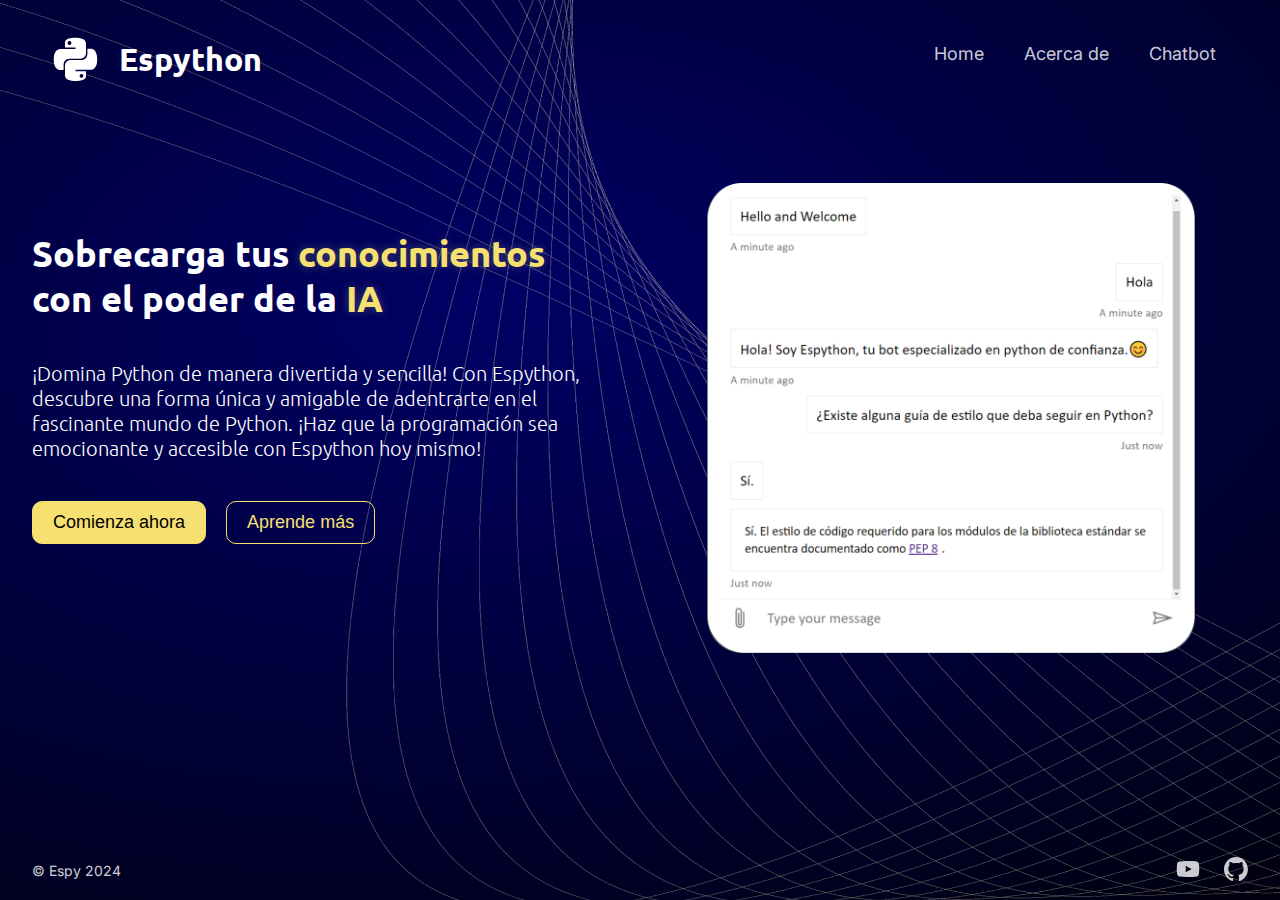
<file: index.html>
<!DOCTYPE html>

<html lang="en">
    <head>
        <meta charset="UTF-8" />
        <meta name="viewport" content="width=device-width, initial-scale=1.0" />
        <link rel="stylesheet" type="text/css" href="style.css" />
        <link rel="icon" href="images/python.ico" />
        <title>Espython</title>

        <link rel="preconnect" href="https://fonts.googleapis.com" />
        <link rel="preconnect" href="https://fonts.gstatic.com" crossorigin />
        <link
            href="https://fonts.googleapis.com/css2?family=Inter:wght@100..900&family=Ubuntu:ital,wght@0,300;0,400;0,500;0,700;1,300;1,400;1,500;1,700&display=swap"
            rel="stylesheet"
        />
    </head>

    <body>
        <header>
            <div class="left">
                <img src="images/python.svg" alt="logo de python" />
                <h1>Espython</h1>
            </div>
            <div class="right">
                <a href="index.html">Home</a>
                <a href="about.html">Acerca de</a>
                <a href="chatbot.html">Chatbot</a>
            </div>
        </header>

        <main>
            <div class="hero">
                <div>
                    <h2>
                        Sobrecarga tus
                        <span
                            style="
                                color: #f6e070;
                                text-shadow: 0 0 10px rgba(131, 131, 131, 0.5);
                            "
                            >conocimientos</span
                        >
                        con el poder de la
                        <span
                            style="
                                color: #f6e070;
                                text-shadow: 0 0 10px rgba(131, 131, 131, 0.5);
                            "
                            >IA</span
                        >
                    </h2>
                    <p>
                        ¡Domina Python de manera divertida y sencilla! Con
                        Espython, descubre una forma única y amigable de
                        adentrarte en el fascinante mundo de Python. ¡Haz que la
                        programación sea emocionante y accesible con Espython
                        hoy mismo!
                    </p>
                    <div class="hero-buttons">
                        <button onclick="window.location.href='chatbot.html'">
                            Comienza ahora
                        </button>
                        <button onclick="window.location.href='about.html'">
                            Aprende más
                        </button>
                    </div>
                </div>
                <img src="images/ejemplo.png" alt="ejemplo uso" />
            </div>
        </main>
        <footer>
            <p>&copy; Espy 2024</p>
            <div class="footer-links">
                <a target="blank" href="https://www.youtube.com/@EspySoftware">
                    <img src="images/youtube.svg" alt="youtube" />
                </a>
                <a
                    target="blank"
                    href="https://github.com/dannasndz/Web_Bot_Espy"
                >
                    <img src="images/github.svg" alt="github" />
                </a>
            </div>
        </footer>
    </body>
</html>
</file>
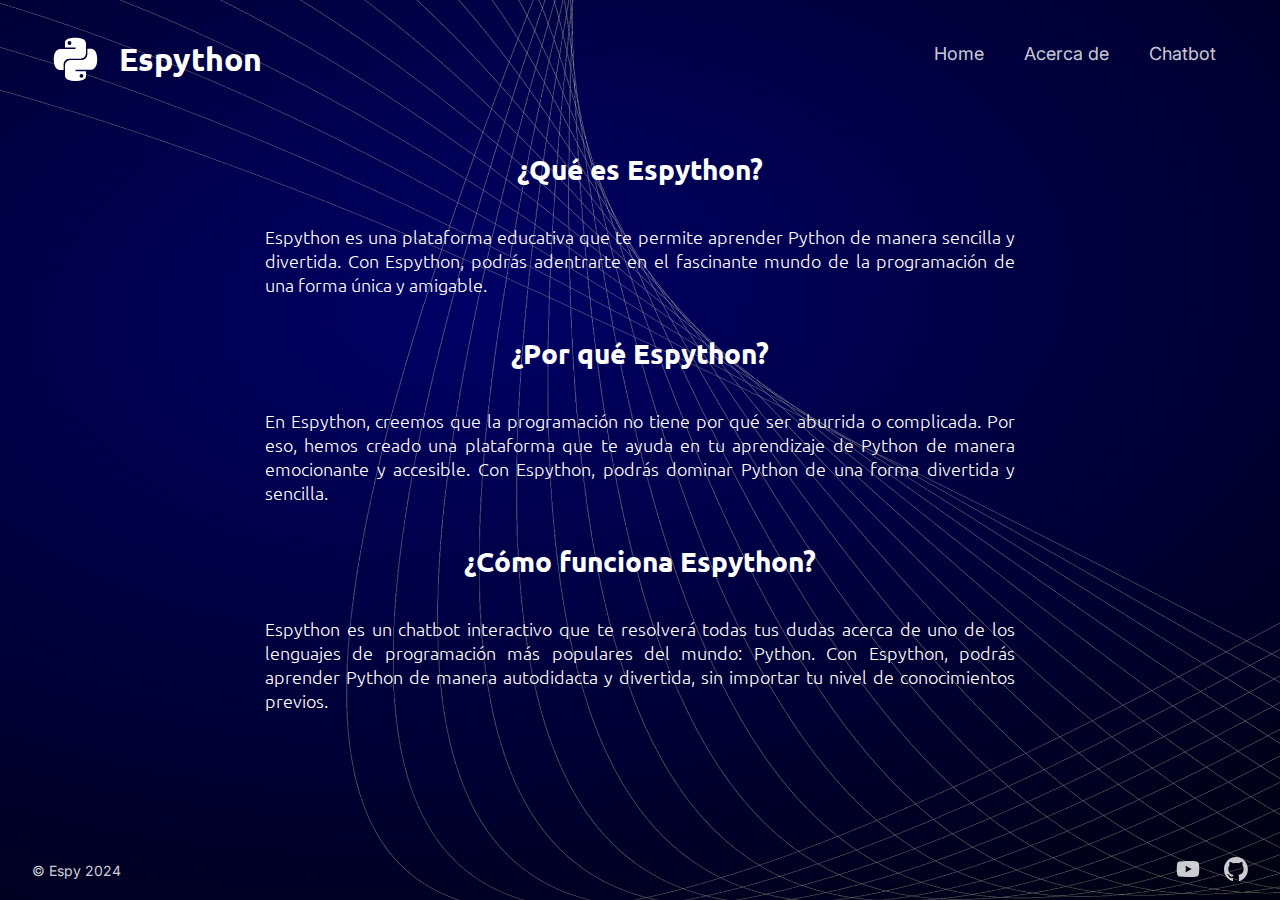
<file: about.html>
<!DOCTYPE html>

<html lang="en">
    <head>
        <meta charset="UTF-8" />
        <meta name="viewport" content="width=device-width, initial-scale=1.0" />
        <link rel="stylesheet" type="text/css" href="style.css" />
        <link rel="icon" href="images/python.ico" />
        <title>Espython</title>

        <link rel="preconnect" href="https://fonts.googleapis.com" />
        <link rel="preconnect" href="https://fonts.gstatic.com" crossorigin />
        <link
            href="https://fonts.googleapis.com/css2?family=Inter:wght@100..900&family=Ubuntu:ital,wght@0,300;0,400;0,500;0,700;1,300;1,400;1,500;1,700&display=swap"
            rel="stylesheet"
        />
    </head>

    <body>
        <header>
            <div class="left">
                <img src="images/python.svg" alt="logo de python" />
                <h1>Espython</h1>
            </div>
            <div class="right">
                <a href="index.html">Home</a>
                <a href="about.html">Acerca de</a>
                <a href="chatbot.html">Chatbot</a>
            </div>
        </header>

        <main>
            <div class="about">
                <h2>¿Qué es Espython?</h2>
                <p>
                    Espython es una plataforma educativa que te permite aprender
                    Python de manera sencilla y divertida. Con Espython, podrás
                    adentrarte en el fascinante mundo de la programación de una
                    forma única y amigable.
                </p>
                <h2>¿Por qué Espython?</h2>
                <p>
                    En Espython, creemos que la programación no tiene por qué
                    ser aburrida o complicada. Por eso, hemos creado una
                    plataforma que te ayuda en tu aprendizaje de Python de
                    manera emocionante y accesible. Con Espython, podrás dominar
                    Python de una forma divertida y sencilla.
                </p>
                <h2>¿Cómo funciona Espython?</h2>
                <p>
                    Espython es un chatbot interactivo que te resolverá todas
                    tus dudas acerca de uno de los lenguajes de programación más
                    populares del mundo: Python. Con Espython, podrás aprender
                    Python de manera autodidacta y divertida, sin importar tu
                    nivel de conocimientos previos.
                </p>
            </div>
        </main>
        <footer>
            <p>&copy; Espy 2024</p>
            <div class="footer-links">
                <a target="blank" href="https://www.youtube.com/@EspySoftware">
                    <img src="images/youtube.svg" alt="youtube" />
                </a>
                <a
                    target="blank"
                    href="https://github.com/dannasndz/Web_Bot_Espy"
                >
                    <img src="images/github.svg" alt="github" />
                </a>
            </div>
        </footer>
    </body>
</html>
</file>
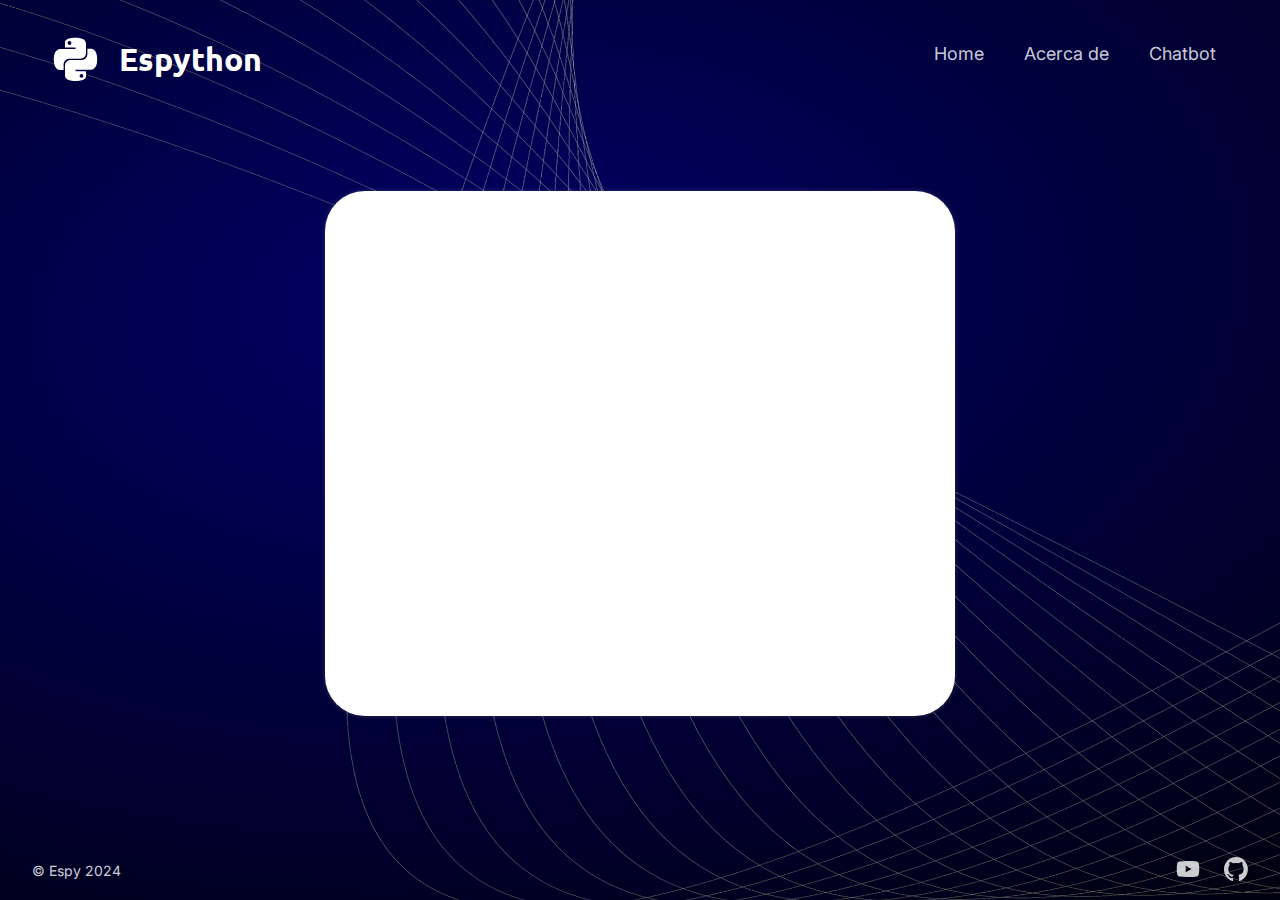
<file: chatbot.html>
<!DOCTYPE html>

<html lang="en">
    <head>
        <meta charset="UTF-8" />
        <meta name="viewport" content="width=device-width, initial-scale=1.0" />
        <link rel="stylesheet" type="text/css" href="style.css" />
        <link rel="icon" href="images/python.ico" />
        <title>Espython</title>

        <link rel="preconnect" href="https://fonts.googleapis.com" />
        <link rel="preconnect" href="https://fonts.gstatic.com" crossorigin />
        <link
            href="https://fonts.googleapis.com/css2?family=Inter:wght@100..900&family=Ubuntu:ital,wght@0,300;0,400;0,500;0,700;1,300;1,400;1,500;1,700&display=swap"
            rel="stylesheet"
        />
    </head>

    <body>
        <header>
            <div class="left">
                <img src="images/python.svg" alt="logo de python" />
                <h1>Espython</h1>
            </div>
            <div class="right">
                <a href="index.html">Home</a>
                <a href="about.html">Acerca de</a>
                <a href="chatbot.html">Chatbot</a>
            </div>
        </header>

        <main>
            <div class="chat">
                <iframe
                    src="https://webchat.botframework.com/embed/Espy-bot-bot?s=ze8LY6-eJCc.M-rI_iS96HggaEvtap98lONXj2tHHrKpfIUTeSFbaio"
                ></iframe>
            </div>
        </main>
        <footer>
            <p>&copy; Espy 2024</p>
            <div class="footer-links">
                <a target="blank" href="https://www.youtube.com/@EspySoftware">
                    <img src="images/youtube.svg" alt="youtube" />
                </a>
                <a
                    target="blank"
                    href="https://github.com/dannasndz/Web_Bot_Espy"
                >
                    <img src="images/github.svg" alt="github" />
                </a>
            </div>
        </footer>
    </body>
</html>
</file>
<file: style.css>
html,
body {
    height: 100%;
    margin: 0;
    display: flex;
    flex-direction: column;
}

body {
    background-image: url(wallpaper.png);
    background-attachment: fixed;
    background-size: cover;
    background-color: #000000;
    padding: 0;
    flex-direction: column;
}

/* Header */
header {
    display: flex;
    align-items: center;
    justify-content: center;
    padding: 1rem 2rem;
    justify-content: space-between;
    margin-bottom: 2rem;
}

header > .left,
.right {
    display: flex;
    align-items: center;
}

header > .left > h1 {
    font-family: "Ubuntu";
    font-weight: bold;
    font-size: 32px;
    color: #ffffff;
    /* text-shadow: 0 0 10px rgba(131, 131, 131, 0.5); */
}

header > .left > img {
    user-select: none;
    -webkit-user-drag: none;
    width: 87px; /* Ancho de la imagen */
    height: 87px; /* Alto de la imagen */
}

header > .right {
    gap: 40px;
    padding-bottom: 10px;
    margin-right: 2rem;
}

header > .right > a {
    margin: 0;
    font-family: "Inter";
    color: rgba(255, 255, 255, 0.8);
    text-decoration: none;
    font-size: 18px;
}

/* Header underline hover animation */
header > .right > a::after {
    content: "";
    display: block;
    width: 0;
    height: 2px;
    background-color: rgba(246, 224, 112, 0.8);
    transition: width 0.3s;
}

header > .right > a:hover::after {
    width: 100%;
}

/* Hero */
.hero {
    padding: 2rem;
    display: grid;
    grid-template-columns: 1fr 1fr;
    gap: 8vw;
}

.hero > div {
    display: flex;
    align-items: end;
    flex-direction: column;
    gap: 20px;
    text-align: left;
    padding-top: 3rem;
}

.hero > div > h2 {
    max-width: 600px;
    font-family: "Ubuntu";
    font-size: 36px;
    color: #ffffff;
    margin: 0;
}

.hero > div > p {
    max-width: 600px;
    font-family: "Ubuntu";
    font-weight: 300;
    font-size: 20px;
    color: #ffffff;
}

.hero > img {
    padding-left: 1rem;
    height: 470px;
    justify-self: start;
}

/* Hero Buttons */
.hero-buttons {
    width: 100%;
    max-width: 600px;
    display: flex;
    gap: 20px;
}

.hero-buttons > button {
    border: 1px solid #f6e070;
    padding: 5px 20px;
    font-size: 18px;
    background-color: #f6e070;
    border-radius: 10px;
    transition: all 0.2s;
}

.hero-buttons > :last-child {
    background-color: #ffffff00;
    color: #f6e070;
    border-radius: 10px;
    padding: 10px 20px;
}

/* Hover */
.hero-buttons > button:hover {
    opacity: 0.9;
    box-shadow: 0 0 10px #f6e070;
}

/* Footer */
footer {
    display: flex;
    opacity: 0.8;
    justify-content: space-between;
    align-items: center;
    color: #ffffff;
    padding: 1rem;
    margin: 0 1rem;
    margin-top: auto;
    bottom: 0;
    font-family: "Inter";
    font-size: 14px;
}

footer > p {
    margin: 0;
    font-size: 14px;
}

.footer-links {
    display: flex;
    gap: 24px;
}

.footer-links > a > img {
    width: 24px;
    height: 24px;
}

/* Chat */
.chat {
    background-color: #ffffff;
    width: clamp(300px, 80%, 600px);
    height: 55vh;
    margin: 40px auto 0; /* Mueve el cuadro hacia abajo */
    justify-content: center; /* Centra horizontalmente */
    padding: 15px;
    border-radius: 40px;
    box-shadow: 0 0 5px rgba(221, 220, 220, 0.2);
}

.chat > iframe {
    width: 100%;
    height: 100%;
    border: none;
    justify-content: center;
}

/* About */
.about {
    display: flex;
    flex-direction: column;
    justify-content: center;
    align-items: center;
    gap: 20px;
    padding: 2rem;
    padding-top: 0;
}

.about > h2 {
    text-align: center;
    font-family: "Ubuntu";
    font-size: 28px;
    color: #ffffff;
    margin: 0;
}

.about > p {
    max-width: 75ch;
    text-align: justify;
    font-family: "Ubuntu";
    font-weight: 300;
    font-size: 18px;
    color: #ffffff;
}

/* Responsive */
@media (max-width: 930px) {
    body {
        padding: 0;
        min-width: 100vw;
    }

    header {
        flex-wrap: wrap;
    }

    header > .left {
        width: 100%;
        margin-bottom: 1rem;
        justify-content: center;
    }

    header > .left > img {
        opacity: 0.2;
        position: absolute;
        width: 100px;
        height: 100px;
    }

    header > .right {
        margin: 0;
        width: 100%;
        justify-content: space-around;
        gap: 0;
    }

    .hero {
        grid-template-columns: 1fr;
    }

    .hero > img {
        display: none;
    }

    .hero > div {
        align-items: center;
        text-align: center;
        padding-top: 0;
    }

    .hero-buttons {
        justify-content: center;
    }
}
</file>
